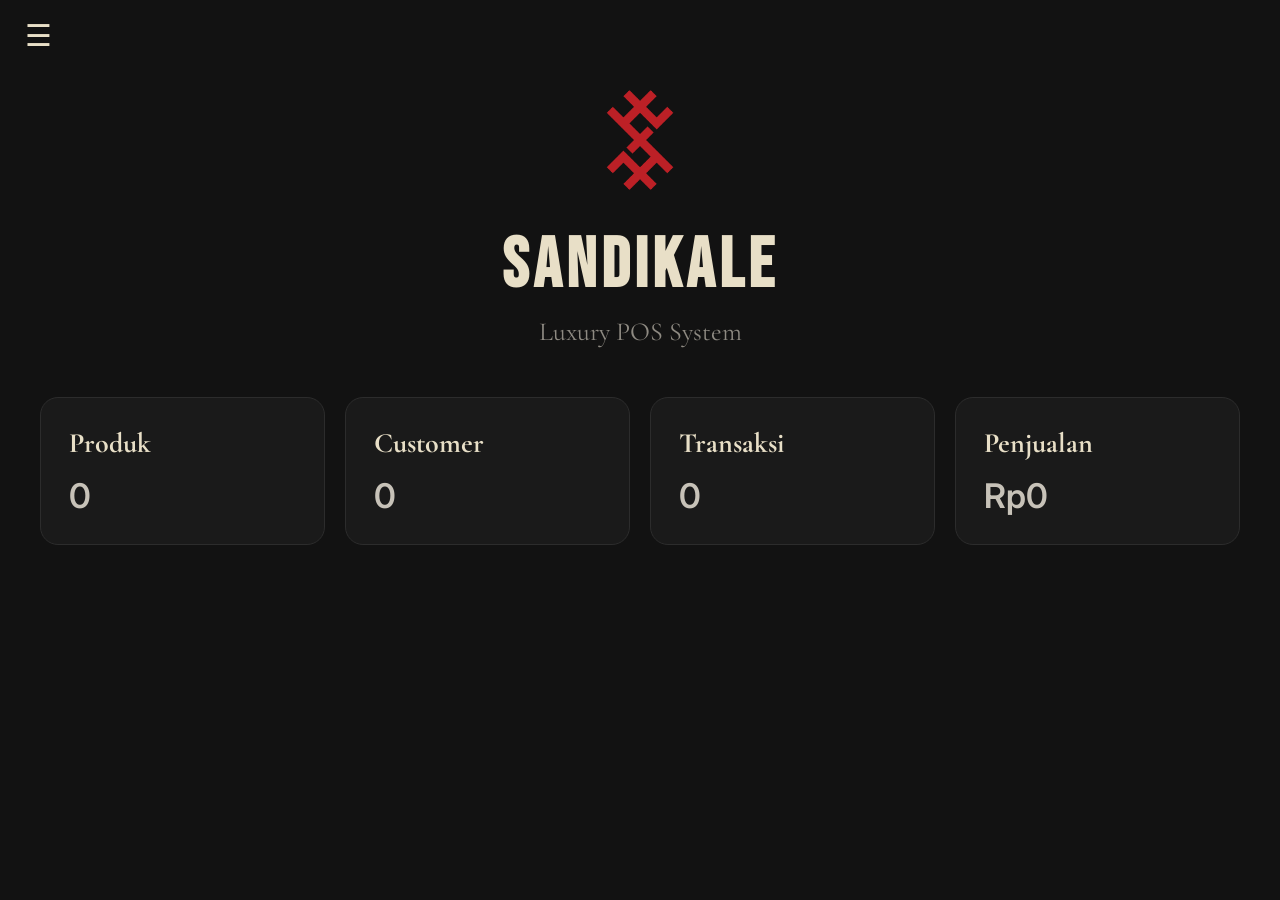
<file: index.html>
<!DOCTYPE html>
<html lang="id">

<head>

<meta charset="UTF-8">
<meta name="viewport" content="width=device-width, initial-scale=1.0">

<title>SANDIKALE PROJECT</title>

<link rel="preconnect" href="https://fonts.googleapis.com">
<link rel="preconnect" href="https://fonts.gstatic.com" crossorigin>

<link href="https://fonts.googleapis.com/css2?family=Bebas+Neue&family=Inter:wght@300;400;500;600&family=Cormorant+Garamond:wght@500;600&display=swap" rel="stylesheet">

<link rel="stylesheet" href="style.css">

</head>

<body>

<!-- SIDEBAR -->

<div class="sidebar" id="sidebar">

    <div class="brand">

        <img src="assets/logo.png" class="sidebarLogo">

        <h2>SANDIKALE</h2>

    </div>
<a href="index.html">🏠 Dashboard</a>

<a href="pages/kategori.html">📂 Master Kategori</a>

<a href="pages/produk.html">📦 Master Produk</a>

<a href="pages/customer.html">👥 Member / Reseller</a>

<a href="pages/supplier.html">🚚 Supplier</a>

<a href="pages/kasir.html">🛒 Kasir</a>

<a href="#">🏭 Produksi</a>

<a href="#">📊 Laporan</a>

<a href="#">⚙ Pengaturan</a>
 

</div>

<!-- HEADER -->

<header>

<button id="menuButton">☰</button>

</header>

<!-- LOGO -->

<div class="logoArea">

<img src="assets/logo.png" class="logo">

<h1>SANDIKALE</h1>

<p>Luxury POS System</p>

</div>

<!-- DASHBOARD -->

<section class="dashboard">

<div class="card">

<h2>Produk</h2>

<span>0</span>

</div>

<div class="card">

<h2>Customer</h2>

<span>0</span>

</div>

<div class="card">

<h2>Transaksi</h2>

<span>0</span>

</div>

<div class="card">

<h2>Penjualan</h2>

<span>Rp0</span>

</div>

</section>

<script src="app.js"></script>

</body>

</html>
</file>
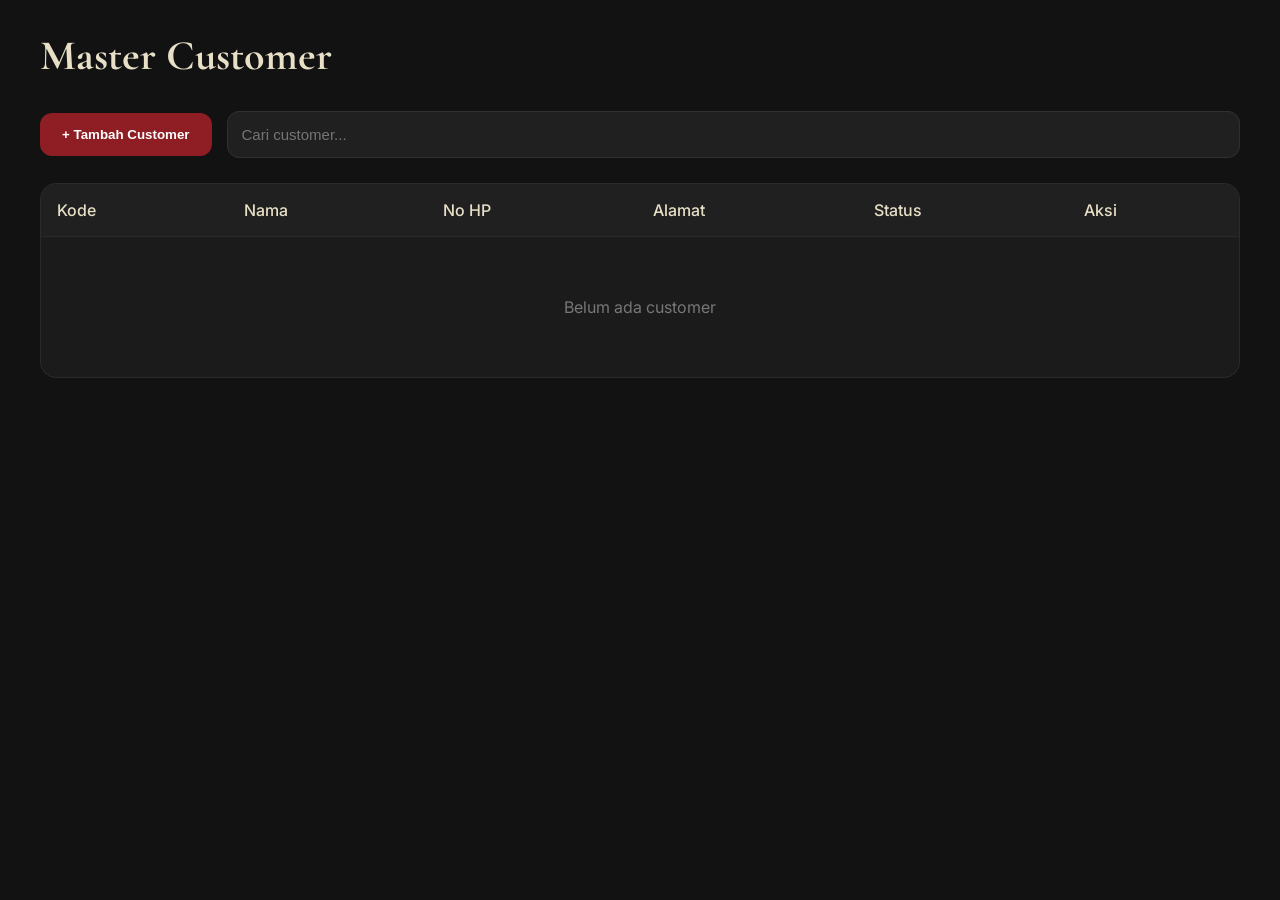
<file: pages/customer.html>
<!DOCTYPE html>
<html lang="id">
<head>

<meta charset="UTF-8">
<meta name="viewport" content="width=device-width, initial-scale=1.0">

<title>Master Customer | SANDIKALE</title>

<link rel="preconnect" href="https://fonts.googleapis.com">
<link rel="preconnect" href="https://fonts.gstatic.com" crossorigin>

<link href="https://fonts.googleapis.com/css2?family=Bebas+Neue&family=Inter:wght@300;400;500;600&family=Cormorant+Garamond:wght@500;600&display=swap" rel="stylesheet">

<link rel="stylesheet" href="../style.css">

</head>

<body>

<div class="page">

<h1 class="pageTitle">Master Customer</h1>

<div class="toolbar">

<button class="primaryBtn" id="openCustomerModal">
+ Tambah Customer
</button>

<input
type="text"
class="searchBox"
placeholder="Cari customer...">

</div>

<div class="tableCard">

<table>

<thead>

<tr>

<th>Kode</th>
<th>Nama</th>
<th>No HP</th>
<th>Alamat</th>
<th>Status</th>
<th>Aksi</th>

</tr>

</thead>

<tbody id="customerTable">

<tr>

<td colspan="6" class="empty">

Belum ada customer

</td>

</tr>

</tbody>

</table>

</div>

</div>

<!-- MODAL -->

<div class="modal" id="customerModal">

<div class="modalContent">

<h2>Tambah Customer</h2>

<input
type="text"
id="kodeCustomer"
placeholder="Kode Customer">

<input
type="text"
id="namaCustomer"
placeholder="Nama Customer">

<input
type="text"
id="teleponCustomer"
placeholder="No HP">

<input
type="text"
id="alamatCustomer"
placeholder="Alamat">

<div class="modalAction">

<button
class="secondaryBtn"
id="closeCustomerModal">

Batal

</button>

<button
class="primaryBtn"
id="saveCustomer">

Simpan

</button>

</div>

</div>

</div>

<script src="../app.js"></script>

</body>
</html>
</file>
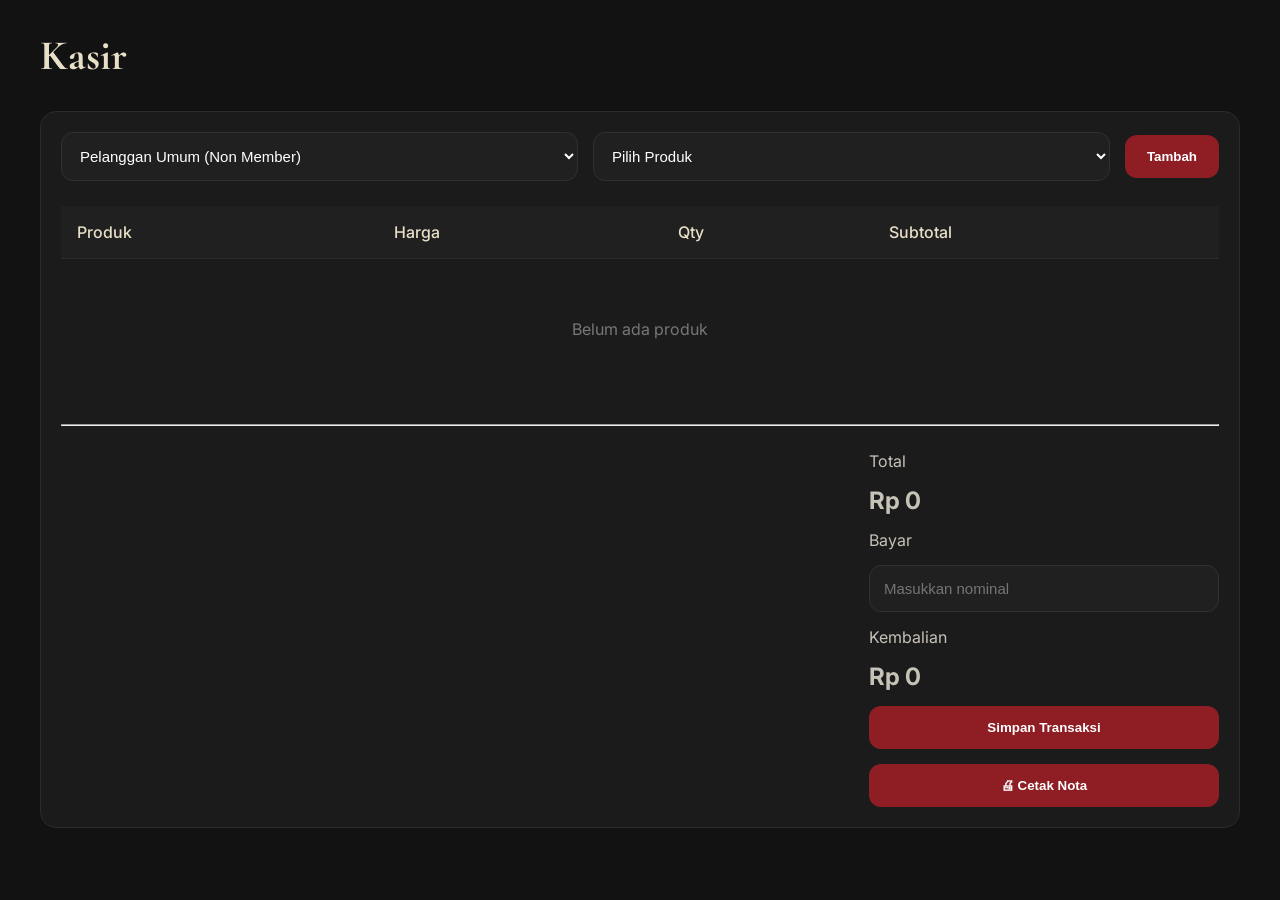
<file: pages/kasir.html>
<!DOCTYPE html>
<html lang="id">
<head>

<meta charset="UTF-8">
<meta name="viewport" content="width=device-width, initial-scale=1.0">

<title>Kasir | SANDIKALE</title>

<link rel="preconnect" href="https://fonts.googleapis.com">
<link rel="preconnect" href="https://fonts.gstatic.com" crossorigin>

<link href="https://fonts.googleapis.com/css2?family=Bebas+Neue&family=Inter:wght@300;400;500;600&family=Cormorant+Garamond:wght@500;600&display=swap" rel="stylesheet">

<link rel="stylesheet" href="../style.css">

</head>

<body>

<div class="page">

<h1 class="pageTitle">Kasir</h1>

<div class="tableCard" style="padding:20px;">

<div class="toolbar">

<select id="pilihCustomer" class="searchBox">
    <option value="">Pelanggan Umum (Non Member)</option>
</select>

<select id="pilihProduk" class="searchBox">
<option value="">Pilih Produk</option>
</select>

<button class="primaryBtn" id="tambahKeranjang">
Tambah
</button>

</div>

<table>

<thead>

<tr>

<th>Produk</th>
<th>Harga</th>
<th>Qty</th>
<th>Subtotal</th>

</tr>

</thead>

<tbody id="keranjangTable">

<tr>

<td colspan="4" class="empty">
Belum ada produk
</td>

</tr>

</tbody>

</table>

<hr style="margin:25px 0">

<div style="display:flex;flex-direction:column;gap:15px;max-width:350px;margin-left:auto;">

<label>Total</label>

<h2 id="totalBayar">Rp 0</h2>

<label>Bayar</label>

<input
type="number"
id="bayar"
class="searchBox"
placeholder="Masukkan nominal">

<label>Kembalian</label>

<h2 id="kembalian">Rp 0</h2>

<button class="primaryBtn" id="simpanTransaksi">
Simpan Transaksi
</button>

<button class="primaryBtn" id="printNota">
🖨 Cetak Nota
</button>

</div>

</div>

</div>

<script src="../app.js"></script>

</body>
</html>
</file>
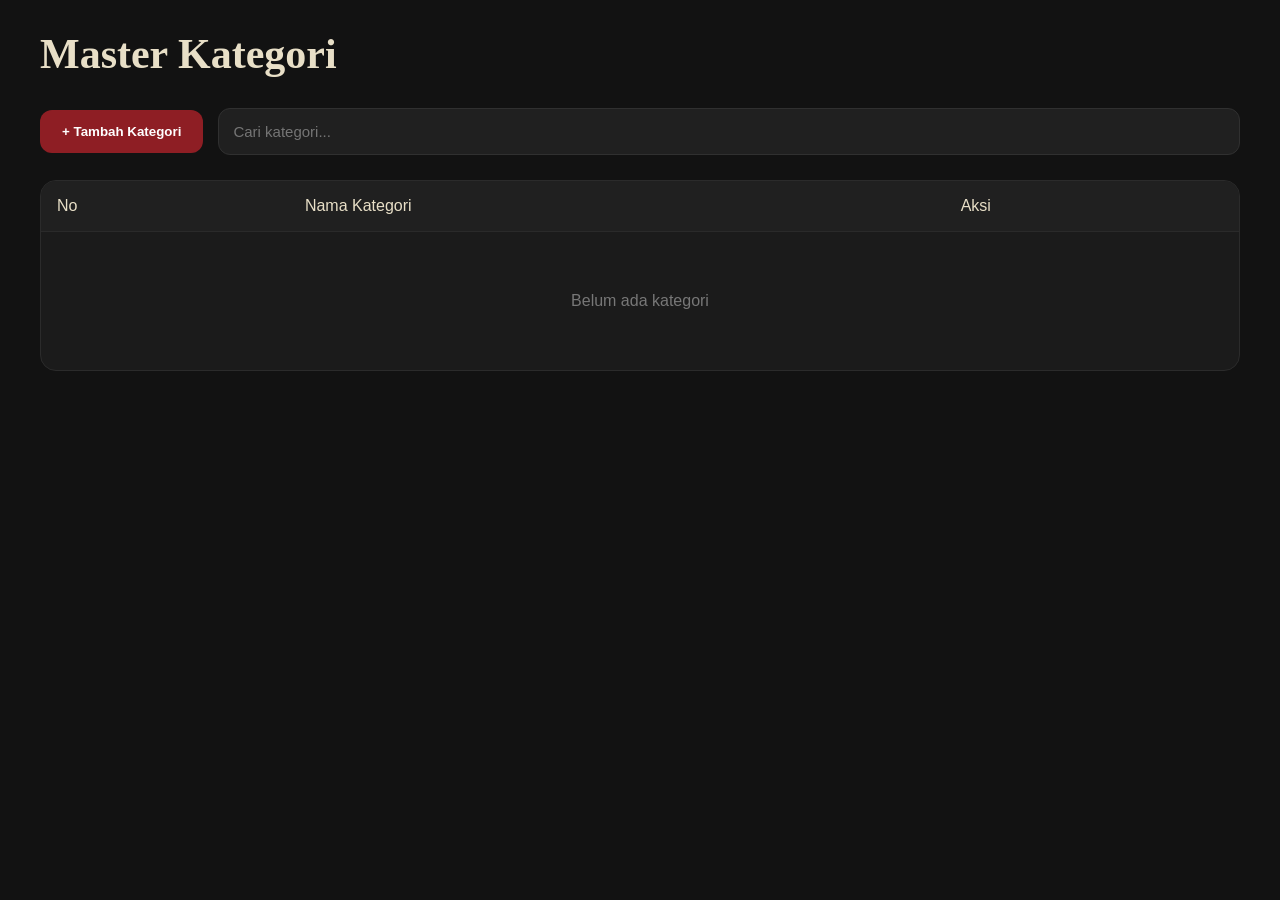
<file: pages/kategori.html>
<!DOCTYPE html>
<html>
<head>
<link rel="stylesheet" href="../style.css">
</head>
<body>
    <section class="page">

    <h1 class="pageTitle">Master Kategori</h1>

    <div class="toolbar">

        <button class="primaryBtn" id="openCategoryModal">
            + Tambah Kategori
        </button>

        <input
            type="text"
            class="searchBox"
            placeholder="Cari kategori..."
        >

    </div>

    <div class="tableCard">

        <table>

            <thead>
                <tr>
                    <th>No</th>
                    <th>Nama Kategori</th>
                    <th>Aksi</th>
                </tr>
            </thead>

            <tbody id="kategoriTable">

                <tr>
                    <td colspan="3" class="empty">
                        Belum ada kategori
                    </td>
                </tr>

            </tbody>

        </table>

    </div>

</section>
<!-- MODAL TAMBAH KATEGORI -->
<div class="modal" id="categoryModal">

    <div class="modalContent">

        <h2>Tambah Kategori</h2>

        <input
            type="text"
            id="namaKategori"
            placeholder="Nama Kategori"
        >

        <div class="modalAction">

            <button id="closeCategoryModal">
                Batal
            </button>
<button class="primaryBtn" id="saveCategory">
    Simpan
</button>

        </div>

    </div>

</div>
<script src="../app.js"></script>
</body>
</html>
</file>
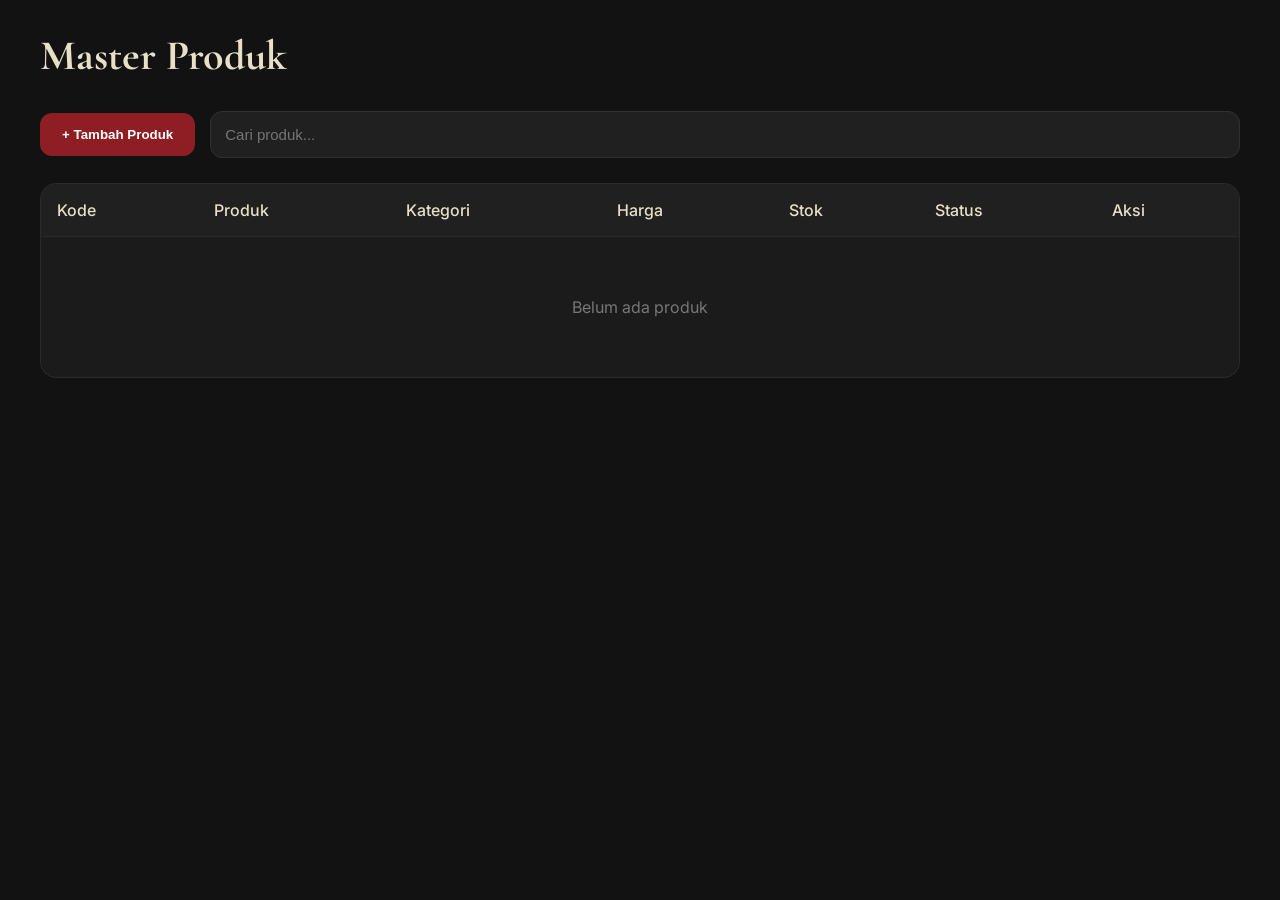
<file: pages/produk.html>
<!DOCTYPE html>
<html lang="id">
<head>

<meta charset="UTF-8">
<meta name="viewport" content="width=device-width, initial-scale=1.0">

<title>Master Produk | SANDIKALE</title>

<link rel="preconnect" href="https://fonts.googleapis.com">
<link rel="preconnect" href="https://fonts.gstatic.com" crossorigin>

<link href="https://fonts.googleapis.com/css2?family=Bebas+Neue&family=Inter:wght@300;400;500;600&family=Cormorant+Garamond:wght@500;600&display=swap" rel="stylesheet">

<link rel="stylesheet" href="../style.css">

</head>

<body>

<div class="page">

<h1 class="pageTitle">Master Produk</h1>

<div class="toolbar">
<button class="primaryBtn" id="openModal">
    + Tambah Produk
</button>
<input
type="text"
placeholder="Cari produk..."
class="searchBox">


</div>

<div class="tableCard">

<table>

<thead>

<tr>

<th>Kode</th>

<th>Produk</th>

<th>Kategori</th>

<th>Harga</th>

<th>Stok</th>

<th>Status</th>

<th>Aksi</th>

</tr>

</thead>

<tbody id="produkTable">

<tr>

<td colspan="7" class="empty">

Belum ada produk

</td>

</tr>

</tbody>

</table>

</div>

</div>
<!-- MODAL TAMBAH PRODUK -->
<div class="modal" id="productModal">

    <div class="modalContent">

        <h2>Tambah Produk</h2>

        <input
    type="text"
    id="kodeProduk"
    placeholder="Kode Produk">

<input
    type="text"
    id="namaProduk"
    placeholder="Nama Produk">

<select id="kategoriProduk">
    <option value="">Pilih Kategori</option>
</select>
<input
    type="text"
    id="warnaProduk"
    placeholder="Warna">

<select id="ukuranProduk">
    <option value="">Pilih Ukuran</option>
    <option>S</option>
    <option>M</option>
    <option>L</option>
    <option>XL</option>
    <option>XXL</option>
</select>

<select id="lenganProduk">
    <option value="">Jenis Lengan</option>
    <option>Pendek</option>
    <option>Panjang</option>
    <option>Raglan</option>
    <option>Oversize</option>
</select>
<input
    type="number"
    id="hargaProduk"
    placeholder="Harga">

<input
    type="number"
    id="stokProduk"
    placeholder="Stok">
        <div class="modalAction">

            <button class="secondaryBtn" id="closeModal">
                Batal
            </button>

          <button class="primaryBtn" id="saveProduct">
    Simpan
          </button>  

        </div>

    </div>

</div>
    <script src="../app.js"></script>
</body>

</html>
</file>
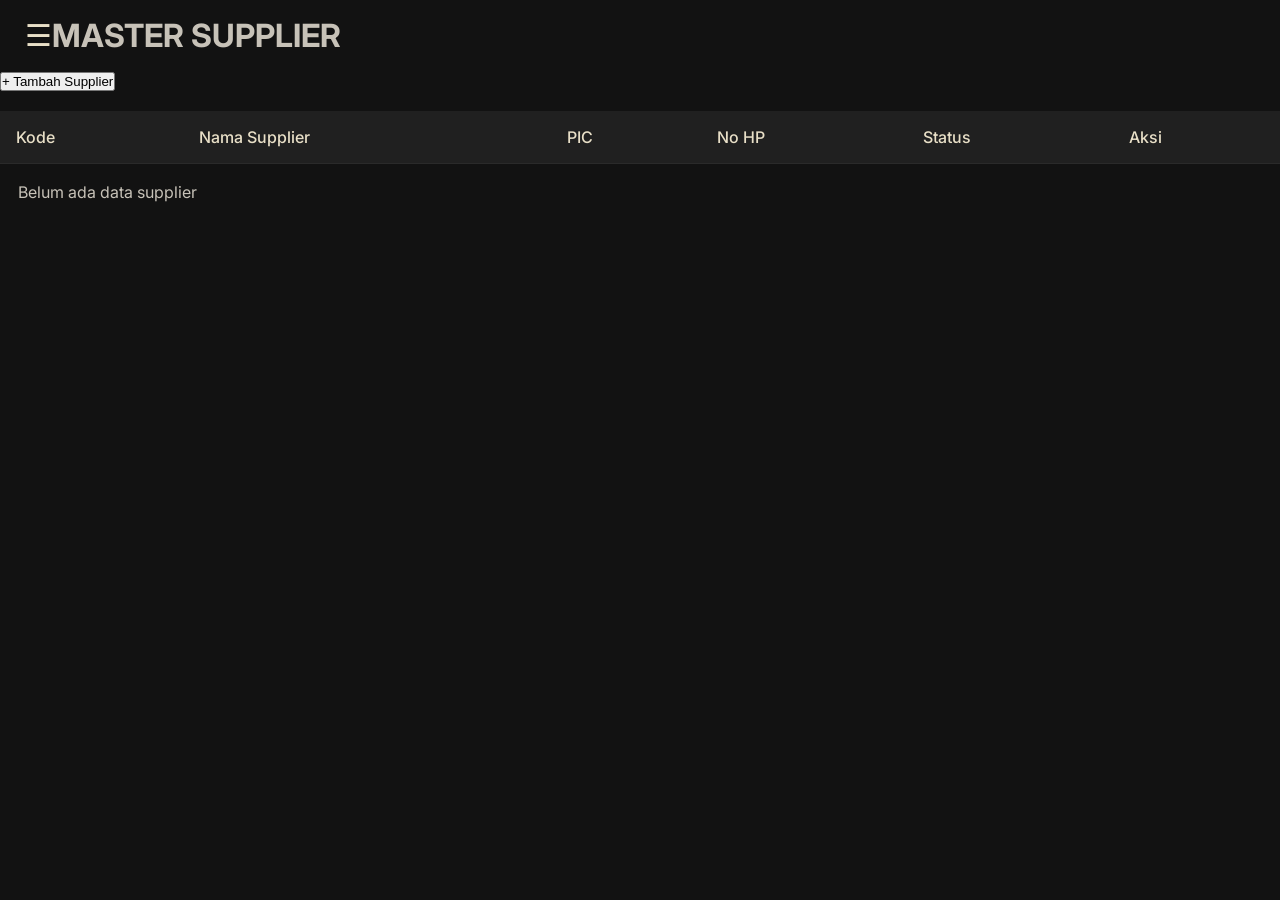
<file: pages/supplier.html>
<!DOCTYPE html>
<html lang="id">

<head>

<meta charset="UTF-8">
<meta name="viewport" content="width=device-width, initial-scale=1.0">

<title>Master Supplier</title>

<link rel="stylesheet" href="../style.css">

<link rel="preconnect" href="https://fonts.googleapis.com">
<link rel="preconnect" href="https://fonts.gstatic.com" crossorigin>

<link href="https://fonts.googleapis.com/css2?family=Bebas+Neue&family=Inter:wght@300;400;500;600&display=swap" rel="stylesheet">

</head>

<body>

<!-- SIDEBAR -->

<div class="sidebar" id="sidebar">

<div class="brand">

<img src="../assets/logo.png" class="sidebarLogo">

<h2>SANDIKALE</h2>

</div>

<a href="../index.html">🏠 Dashboard</a>

<a href="kategori.html">📂 Master Kategori</a>

<a href="produk.html">📦 Master Produk</a>

<a href="customer.html">👥 Member / Reseller</a>

<a href="supplier.html">🚚 Supplier</a>

<a href="kasir.html">🛒 Kasir</a>

<a href="#">🏭 Produksi</a>

<a href="#">📊 Laporan</a>

<a href="#">⚙ Pengaturan</a>

</div>

<header>

<button id="menuButton">☰</button>

<h1>MASTER SUPPLIER</h1>

</header>

<div class="container">

<button id="openSupplierModal">
+ Tambah Supplier
</button>

<br><br>

<table class="table">

<thead>

<tr>

<th>Kode</th>

<th>Nama Supplier</th>

<th>PIC</th>

<th>No HP</th>

<th>Status</th>

<th>Aksi</th>

</tr>

</thead>

<tbody id="supplierTable">

<tr>

<td colspan="6">

Belum ada data supplier

</td>

</tr>

</tbody>

</table>

</div>
<!-- MODAL SUPPLIER -->

<div class="modal" id="supplierModal">

   <div class="modalContent">

        <h2>Tambah Supplier</h2>

        <input type="text" id="kodeSupplier" placeholder="Kode Supplier">

        <input type="text" id="namaSupplier" placeholder="Nama Supplier">

        <input type="text" id="picSupplier" placeholder="Nama PIC">

        <input type="text" id="hpSupplier" placeholder="Nomor HP">

        <select id="statusSupplier">
            <option value="Aktif">Aktif</option>
            <option value="Nonaktif">Nonaktif</option>
        </select>

        <br><br>

        <button id="saveSupplier">
            Simpan
        </button>

        <button id="closeSupplierModal">
            Batal
        </button>

    </div>

</div>
<script src="../app.js"></script>
<script src="../supplier.js"></script>
</body>

</html>
</file>
<file: style.css>
/* ===========================
   SANDIKALE PROJECT V1
   Luxury Design System
=========================== */

*{
    margin:0;
    padding:0;
    box-sizing:border-box;
}

:root{

    --bg:#121212;
    --surface:#1A1A1A;
    --border:#2C2C2C;

    --primary:#8E1E24;

    --title:#E8DFC7;
    --text:#C7C2B8;
    --muted:#8E8A82;

}

body{

    background:var(--bg);

    color:var(--text);

    font-family:'Inter',sans-serif;

}

/* HEADER */

header{

    height:70px;

    display:flex;

    align-items:center;

    padding:0 25px;

}
#menuButton{
    position: relative;
    z-index: 2001;
    background: none;
    border: none;
    color: var(--title);
    font-size: 30px;
    cursor: pointer;
}

/* LOGO */

.logoArea{

    text-align:center;

    margin-top:10px;

}

.logo{

    width:120px;

    margin-bottom:20px;

}

.logoArea h1{

    font-family:'Bebas Neue',sans-serif;

    font-size:70px;

    letter-spacing:5px;

    color:var(--title);

}

.logoArea p{

    margin-top:8px;

    font-family:'Cormorant Garamond',serif;

    font-size:26px;

    color:var(--muted);

}

/* DASHBOARD */

.dashboard{

    width:95%;

    max-width:1200px;

    margin:50px auto;

    display:grid;

    grid-template-columns:repeat(auto-fit,minmax(230px,1fr));

    gap:20px;

}

.card{

    background:var(--surface);

    border:1px solid var(--border);

    border-radius:18px;

    padding:28px;

    transition:.25s;

}

.card:hover{

    border-color:var(--primary);

    transform:translateY(-4px);

}

.card h2{

    font-family:'Cormorant Garamond',serif;

    font-size:28px;

    color:var(--title);

}

.card span{

    display:block;

    margin-top:15px;

    font-size:34px;

    font-weight:600;

}
/* ==========================
   SIDEBAR
========================== */

.sidebar{

    position:fixed;

    top:0;

    left:-270px;

    width:260px;

    height:100vh;

    background:#1A1A1A;

    border-right:1px solid #2C2C2C;

    transition:.3s;

    padding-top:25px;

    z-index:1000;

}

.sidebar.active{

    left:0;

}

.brand{

    text-align:center;

    margin-bottom:30px;

}

.brand img{

    width:70px;

}

.brand h2{

    margin-top:10px;

    font-family:'Bebas Neue',sans-serif;

    color:#E8DFC7;

    letter-spacing:2px;

}

.sidebar a{

    display:block;

    padding:16px 25px;

    color:#C7C2B8;

    text-decoration:none;

    font-size:15px;

    transition:.2s;

}

.sidebar a:hover{

    background:#8E1E24;

    color:white;

}
/* ===========================
MASTER PRODUK
=========================== */

.page{

padding:35px;

}

.pageTitle{

font-family:'Cormorant Garamond',serif;

font-size:42px;

color:var(--title);

margin-bottom:30px;

}

.toolbar{

display:flex;

justify-content:space-between;

align-items:center;

gap:15px;

margin-bottom:25px;

flex-wrap:wrap;

}

.searchBox{

flex:1;

min-width:250px;

background:#202020;

border:1px solid #303030;

border-radius:12px;

padding:14px;

color:white;

font-size:15px;

}

.primaryBtn{

background:#8E1E24;

color:white;

border:none;

padding:14px 22px;

border-radius:12px;

cursor:pointer;

font-weight:600;

transition:.25s;

}

.primaryBtn:hover{

background:#a6252d;

}

.tableCard{

background:#1b1b1b;

border:1px solid #2b2b2b;

border-radius:16px;

overflow:hidden;

}

table{

width:100%;

border-collapse:collapse;

}

th{

background:#202020;

padding:16px;

text-align:left;

color:#E8DFC7;

font-weight:500;

}

td{

padding:18px;

border-top:1px solid #2a2a2a;

}

.empty{

text-align:center;

padding:60px;

color:#777;

}
.modal {
    display: none;
    position: fixed;
    inset: 0;
    background: rgba(0,0,0,.6);
    justify-content: center;
    align-items: center;
}

.modal.active {
    display: flex;
}

.modalContent {
    background: #222;
    padding: 24px;
    border-radius: 12px;
    width: 90%;
    max-width: 500px;
}

.modalContent input,
.modalContent select {
    width: 100%;
    margin: 10px 0;
    padding: 12px;
}

.modalAction {
    display: flex;
    justify-content: flex-end;
    gap: 10px;
}
.sidebarLogo{
    width:70px;
}

.page{
    width:95%;
    max-width:1200px;
    margin:0 auto;
    padding:30px 0 60px;
}

.pageTitle{
    color:var(--title);
}

.modalContent h2{
    color:var(--title);
    margin-bottom:20px;
    font-family:'Cormorant Garamond',serif;
}

.modalContent input{
    background:#202020;
    border:1px solid #303030;
    color:#fff;
    border-radius:10px;
}

.modalAction button:first-child{
    background:#444;
    color:white;
    border:none;
    padding:12px 20px;
    border-radius:10px;
    cursor:pointer;
}

td button{
    background:#8E1E24;
    color:#fff;
    border:none;
    border-radius:8px;
    padding:8px 16px;
    cursor:pointer;
}

td button:hover{
    background:#a6252d;
}
</file>
